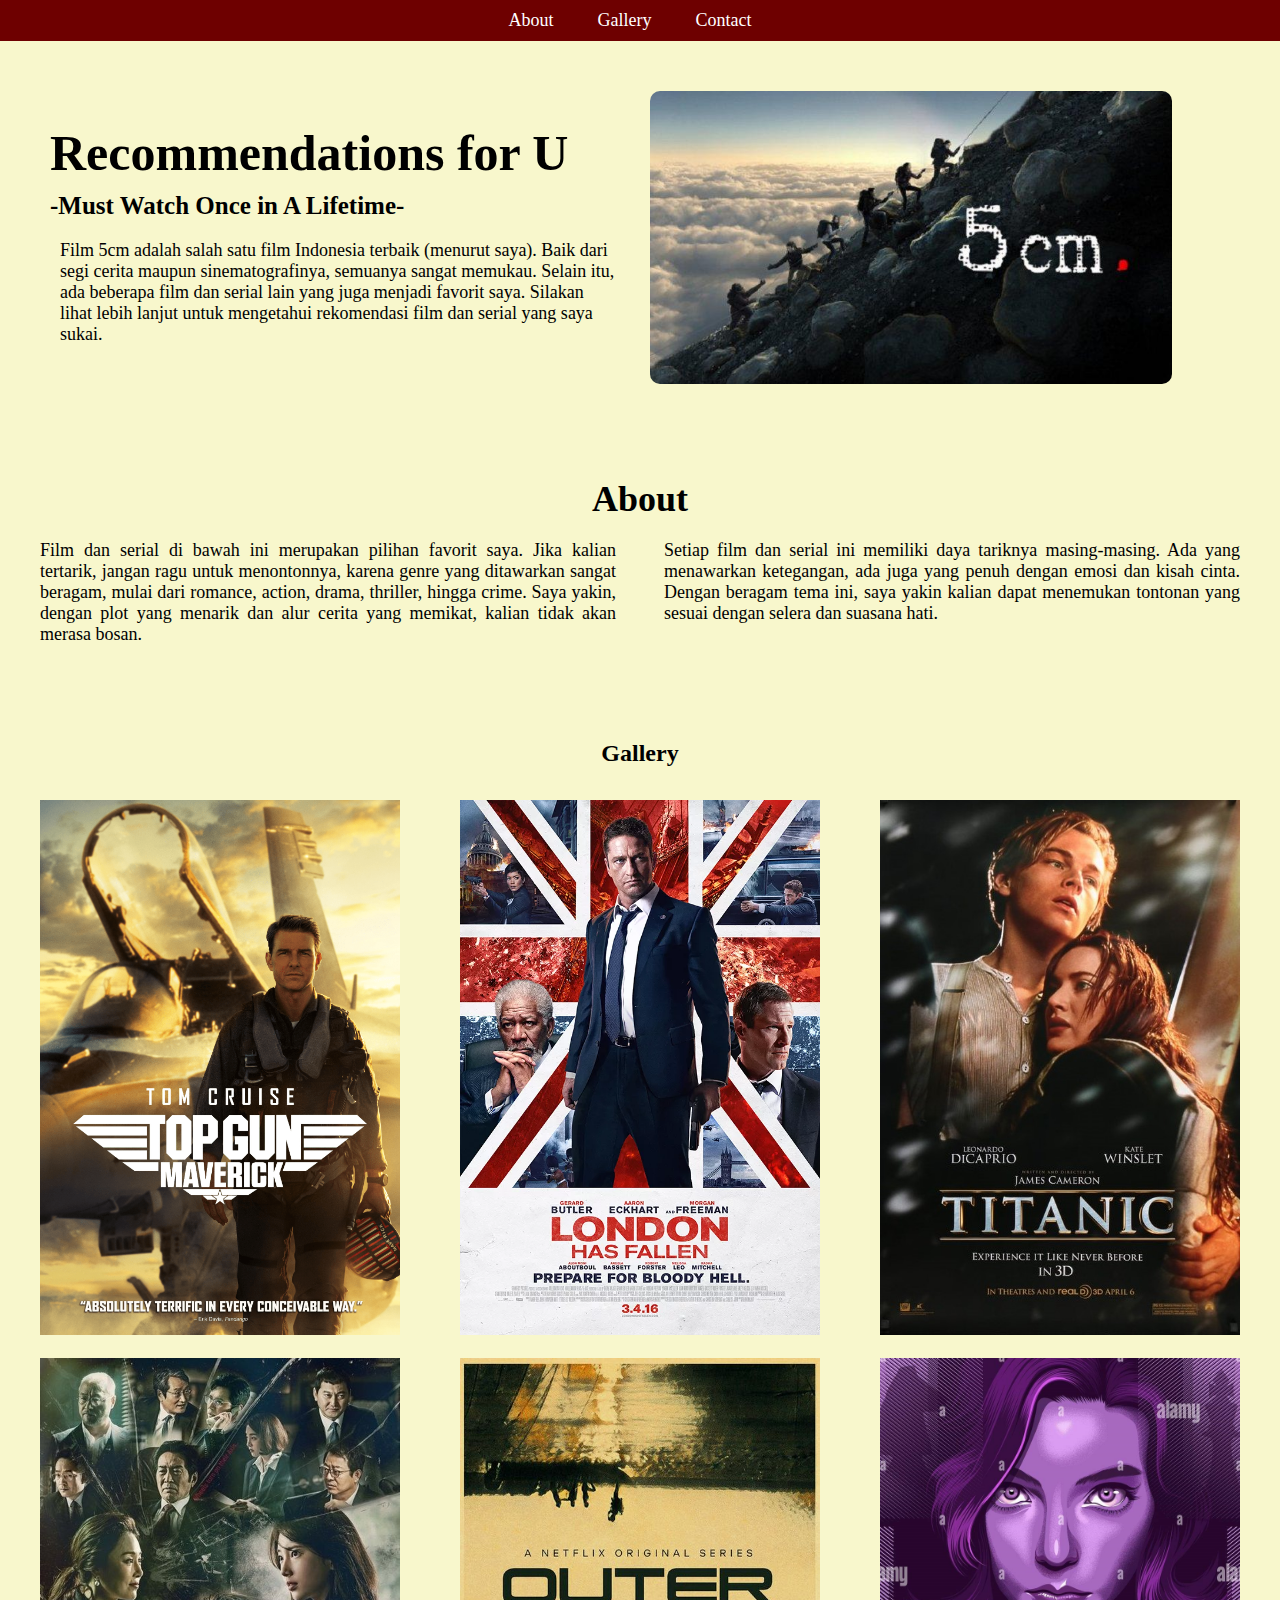
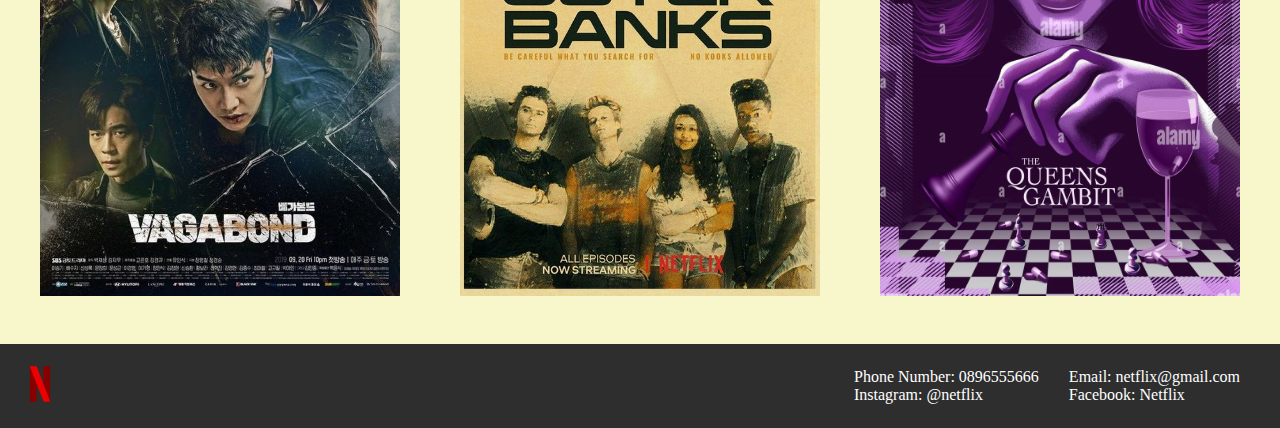
<file: H071231006/Praktikum-2/index.html>
<!DOCTYPE html>
<html lang="en">
<head>
    <meta charset="UTF-8">
    <meta name="viewport" content="width=device-width, initial-scale=1.0">
    <title>Netflix</title>
    <link rel="stylesheet" href="style.css">
</head>
<body>
    <!-- Navbar -->
    <nav>
        <ul>
            <li><a href="#about">About</a></li>
            <li><a href="#gallery">Gallery</a></li>
            <li><a href="#contact">Contact</a></li>
        </ul>
    </nav>

    <!-- Hero Section -->
    <section class="hero">
        <div class="hero-text">
            <h1>Recommendations for U</h1>
            <h2>-Must Watch Once in A Lifetime-</h2>
            <p>Film 5cm adalah salah satu film Indonesia terbaik (menurut saya). Baik dari segi cerita maupun sinematografinya, semuanya sangat memukau. Selain itu, ada beberapa film dan serial lain yang juga menjadi favorit saya. Silakan lihat lebih lanjut untuk mengetahui rekomendasi film dan serial yang saya sukai.</p>
        </div>
        <div class="hero-image">
            <img src="assets/images/5cm.jpg" alt="5cm">
        </div>
    </section>

    <!-- About Section -->
    <section id="about" class="about">
        <h2>About</h2>
        <div class="about-content">
            <div class="about-text">
                <p>Film dan serial di bawah ini merupakan pilihan favorit saya. Jika kalian tertarik, jangan ragu untuk menontonnya, karena genre yang ditawarkan sangat beragam, mulai dari romance, action, drama, thriller, hingga crime. Saya yakin, dengan plot yang menarik dan alur cerita yang memikat, kalian tidak akan merasa bosan.</p>
            </div>
            <div class="about-text">
                <p>Setiap film dan serial ini memiliki daya tariknya masing-masing. Ada yang menawarkan ketegangan, ada juga yang penuh dengan emosi dan kisah cinta. Dengan beragam tema ini, saya yakin kalian dapat menemukan tontonan yang sesuai dengan selera dan suasana hati.</p>
            </div>
        </div>
    </section>
    

    <!-- Gallery Section -->
    <section id="gallery" class="gallery">
        <h2>Gallery</h2>
        <br>
        <div class="gallery-images">
            <img src="assets/images/topgun.jpg" alt="Gallery Image 1">
            <img src="assets/images/london.jpg" alt="Gallery Image 2">
            <img src="assets/images/titanic.jpg" alt="Gallery Image 3">
            <img src="assets/images/vagabond.jpg" alt="Gallery Image 4">
            <img src="assets/images/outer.jpg" alt="Gallery Image 5">
            <img src="assets/images/gambit.jpg" alt="Gallery Image 6">
        </div>
    </section>

    <!-- Footer -->
    <footer>
        <div class="footer-left">
            <img src="assets/images/logo.png" alt="Logo Netflix">
        </div>
        <div class="footer-right">
            <section id="contact">
                <div class="contact-left">
                    <p>Phone Number: 0896555666</p>
                    <p>Instagram: @netflix</p>
                </div>
                <div class="contact-right">
                    <p>Email: netflix@gmail.com</p>
                    <p>Facebook: Netflix</p>
                </div>
            </section>
        </div>
    </footer>
</body>
</html>
</file>
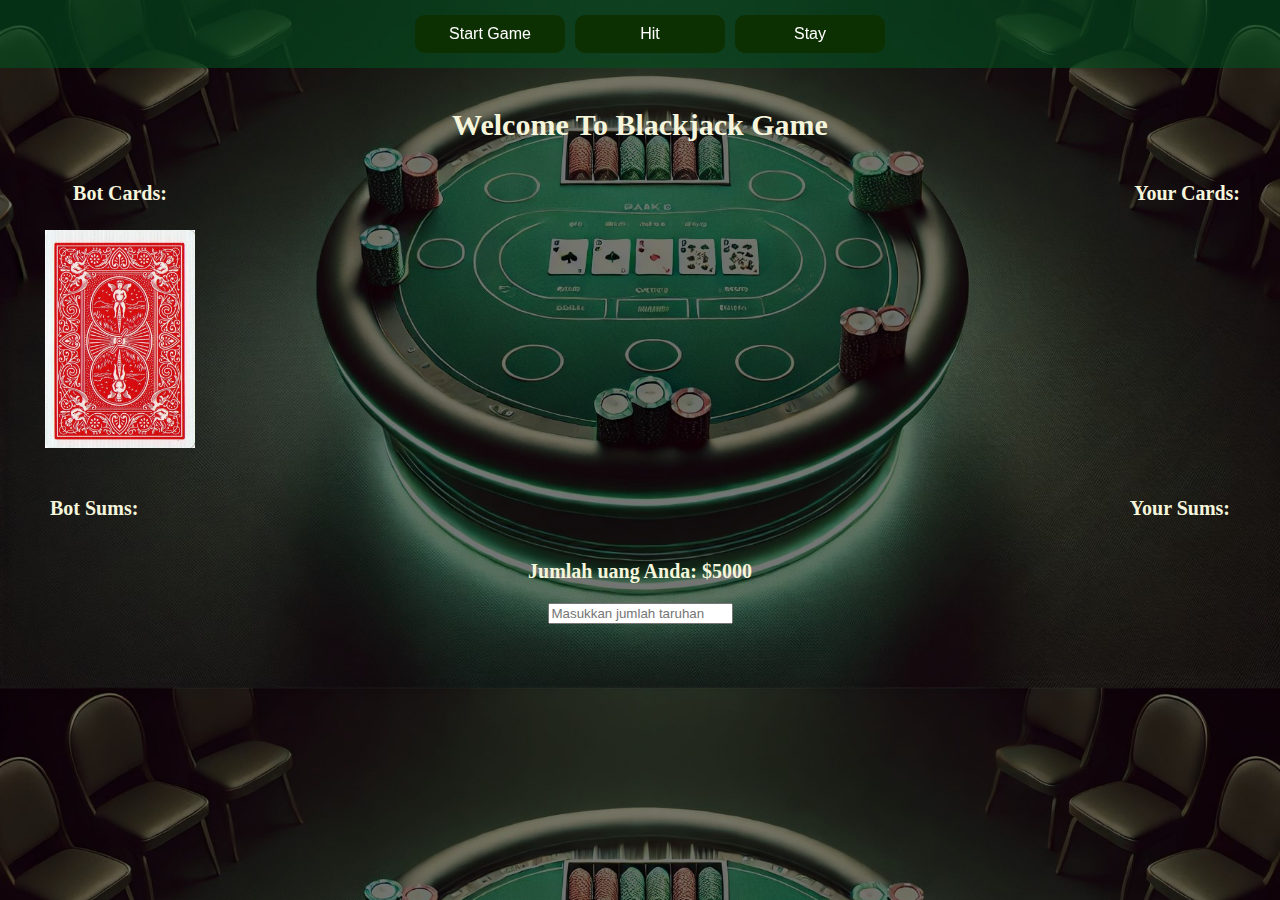
<file: H071231006/Praktikum-5/index.html>
<!DOCTYPE html>
<html lang="en">
  <head>
    <meta charset="UTF-8" />
    <meta name="viewport" content="width=device-width, initial-scale=1.0" />
    <title>BlackJack</title>
    <link rel="stylesheet" href="style.css" />
    <link rel="icon" type="image/x-icon" href="images/icon.webp" />
  </head>
  <body>
    <div class="navbar">
      <button id="btn-start-game">Start Game</button>
      <button id="btn-hit">Hit</button>
      <button id="btn-stay">Stay</button>
    </div>

    <div class="main-content">
      <h1>Welcome To Blackjack Game</h1>


      <div class="container">
        <div>
          <h3>Bot Cards:</h3>
          <div class="bot-cards">
            <img class="hidden-card" src="./images/cards/BACK.png" alt="" />
          </div>
        </div>
        <div>
          <h3>Your Cards:</h3>
          <div class="my-cards"></div>
        </div>
      </div>


      <div class="sums-container">
        <h3>Bot Sums: <span class="bot-sums"></span></h3>
        <h3>Your Sums: <span class="my-sums"></span></h3>
      </div>


      <h3>Jumlah uang Anda: <span id="my-money">$5000</span></h3>
      <input type="number" placeholder="Masukkan jumlah taruhan" required />
      <p id="result"></p>
    </div>

    
    <script src="script.js"></script>
  </body>
</html>
</file>
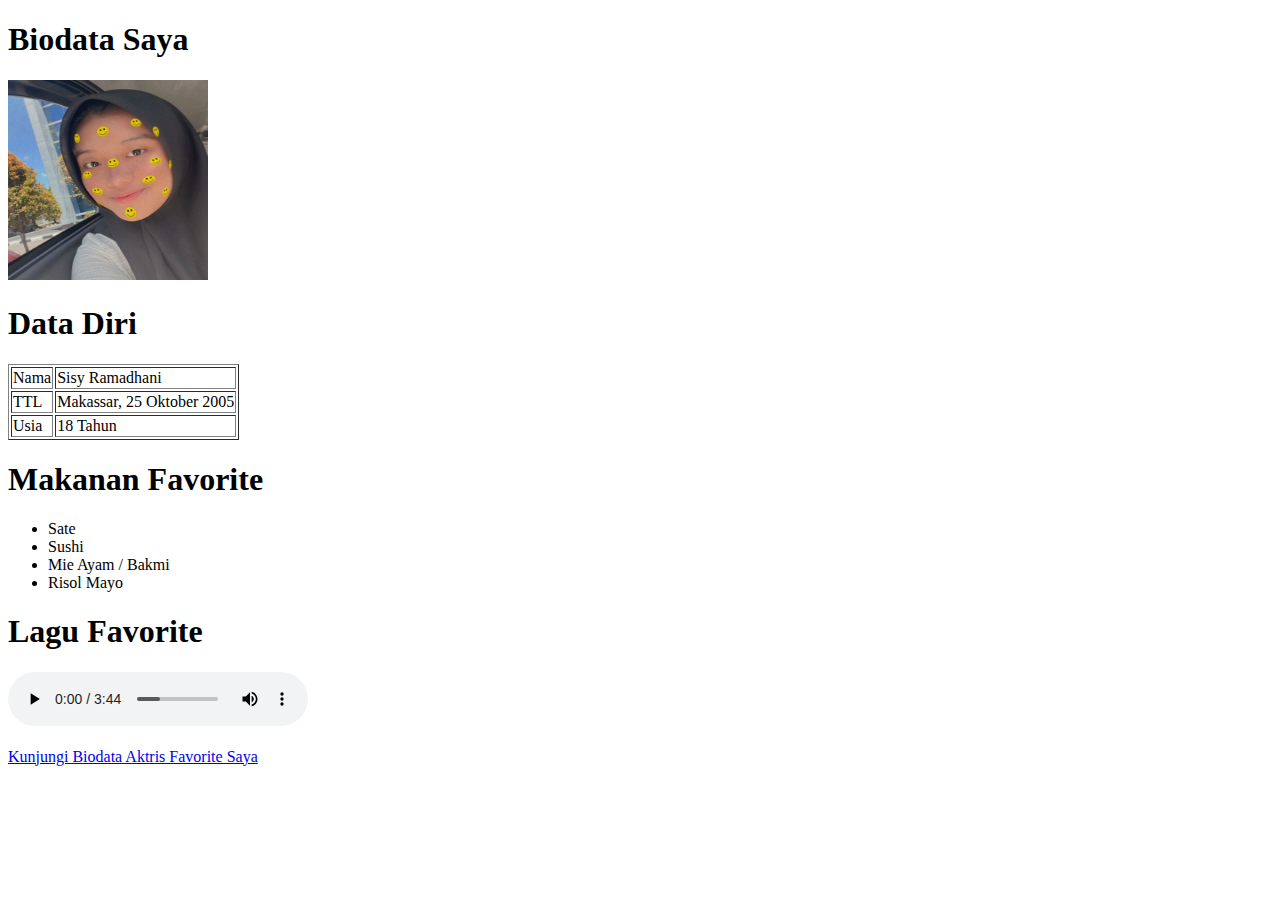
<file: H071231006/Praktikum-1/no1.html>
<!DOCTYPE html>
<html lang="en">
<head>
    <meta charset="UTF-8">
    <meta name="viewport" content="width=device-width, initial-scale=1.0">
    <title>Biodata</title>
</head>
<body>
    <h1>Biodata Saya</h1> 
    <img src="foto1.jpg" alt="" width="200" height="200"> <br>
    <h1>Data Diri</h1>
    <table border="1">
        <tr>
            <td>Nama</td>
            <td>Sisy Ramadhani</td>
        </tr>

        <tr>
            <td>TTL</td>
            <td>Makassar, 25 Oktober 2005</td>
        </tr>

        <tr>
            <td>Usia</td>
            <td>18 Tahun</td>
        </tr>

    </table>
     
    <h1>Makanan Favorite</h1>
    <ul>
        <li>Sate</li>
        <li>Sushi</li>
        <li>Mie Ayam / Bakmi</li>
        <li>Risol Mayo</li>
    </ul>
    <h1>Lagu Favorite</h1>
    <audio controls src="lagu.mp3"></audio>
    <br>
    <br>
    <a href="no2.html">Kunjungi Biodata Aktris Favorite Saya</a>
</body>
</html>
</file>
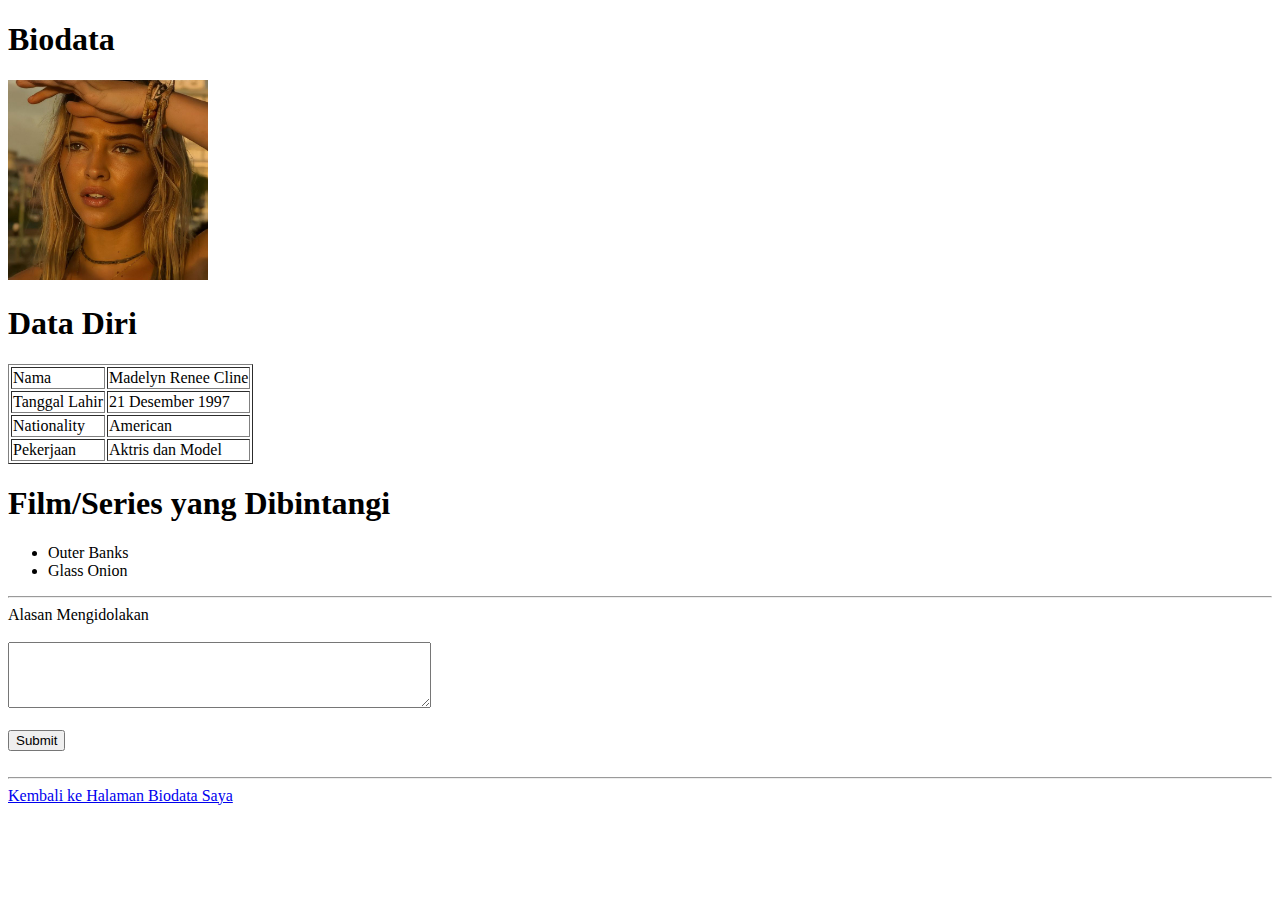
<file: H071231006/Praktikum-1/no2.html>
<!DOCTYPE html>
<html lang="en">
<head>
    <meta charset="UTF-8">
    <meta name="viewport" content="width=device-width, initial-scale=1.0">
    <title>Biodata 2</title>
</head>
<body>
        <h1>Biodata</h1>
        <img src="foto2.jpeg" alt="" width="200" height="200"> <br>
        <h1>Data Diri</h1>
        <table border="1">
            <tr>
                <td>Nama</td>
                <td>Madelyn Renee Cline</td>
            </tr>
    
            <tr>
                <td>Tanggal Lahir</td>
                <td>21 Desember 1997</td>
            </tr>
    
            <tr>
                <td>Nationality</td>
                <td>American</td>
            </tr>

            <tr>
                <td>Pekerjaan</td>
                <td>Aktris dan Model</td>
            </tr>
    
        </table>

        <h1>Film/Series yang Dibintangi</h1>
        <div>

            <ul>
                    <li>Outer Banks</li>
                    <li>Glass Onion</li>
            </ul>
        </div>
    <hr>

    <form action="">
        <label for="alasan">Alasan Mengidolakan</label>
        <br>
        <br>
        <textarea id="alasan" name="alasan" rows="4" cols="50"></textarea>
        <br>
        <br>
        <input type="submit" value="Submit">
    </form>
    <br>
    <hr>
    <a href="no1.html">Kembali ke Halaman Biodata Saya</a>
    
</body>
</html>
</file>
<file: H071231006/Praktikum-5/style.css>
body {
  text-align: center;
  background-image: url(images/table.jpg);
  background-position: center;
  background-size: cover;
  margin: 0;
  padding: 0;
}

h1 {
  font-size: 30px;
  color: beige;
}

h3, p {
  font-size: 20px;
  color: beige;
}

.navbar {
  display: flex;
  justify-content: center;
  align-items: center;
  background-color: #01501f9a;
  padding: 10px;
  width: 100%;
  z-index: 100;
  position: sticky;
  top: 0;
  flex-wrap: wrap;
}

.navbar button {
  width: 150px;
  font-size: 16px;
  margin: 5px;
  color: white;
  background-color: #0d3002;
  border: none;
  padding: 10px;
  cursor: pointer;
  border-radius: 10px;
}

.navbar button:hover {
  background-color: #082502;
}

.main-content {
  margin-top: 40px;
}

.container {
  display: flex;
  justify-content: space-between;
  margin: 20px 40px;
  flex-wrap: wrap; 
}

.bot-cards img, .my-cards img {
  width: 150px;
  margin: 5px;
}

.sums-container {
  display: flex;
  justify-content: space-between;
  margin: 20px 50px;
}

#my-money {
  margin-top: 10px;
}
</file>
<file: H071231006/Praktikum-2/style.css>
/* Reset styles */
* {
    margin: 0;
    padding: 0;
    box-sizing: border-box;
}

/* Navbar styling */
nav {
    position: sticky;
    top: 0;
    background-color: #6e0000;
    padding: 10px;
    text-align: center;
    z-index: 1000;
}

nav ul {
    list-style: none;
}

nav ul li {
    display: inline-block;
    margin-right: 20px;
}

nav ul li a {
    text-decoration: none;
    color: white;
    font-size: 18px;
    padding: 5px 10px;
    transition: color 0.s ease, border-bottom 1.5s ease;
}

nav ul li a:hover{
    color: #f8f79f;
    border-bottom: 2px solid #f8f79f;
}


/* Hero Section */
.hero {
    display: flex;
    justify-content: space-between;
    align-items: center;
    padding: 50px;
    background-color: #f8f7cc;
}

.hero-text {
    flex: 1;
    padding-right: 20px;
}

.hero h1 {
    font-size: 50px;
    color:#000000;
}

.hero h2 {
    font-size: 25px;
    margin: 10px 0;
    color: #000000;
}

.hero p {
    font-size: 18px;
    color:#000000;
    padding: 10px;
}

.hero-image {
    flex: 1;
}

.hero-image img {
    max-width: 90%;
    height: auto;
    transition: transform 0.3s ease-in-out;
    /* position: relative; */
    border-radius: 10px;
}

.hero-image img:hover {
    transform: scale(1.1);
}

/* About Section */
.about {
    padding: 40px;
    background-color: #f8f7cc;
}

.about h2 {
    font-size: 36px;
    margin-bottom: 20px;
    text-align: center;
}

.about-content {
    display: flex;
    justify-content: space-between;
}

.about-text {
    width: 48%; /*membuat kolom kiri dan kanan */
    font-size: 18px;
    color: #000000;
    text-align: justify; /* agar teks rata kiri dan kanan */
    margin-bottom: 15px;
}

/* Gallery Section */
.gallery {
    padding: 40px;
    background-color: #f8f7cc;
    text-align: center;
}

.gallery h2 {
    font-size: 24px;
    margin-bottom: 15px;
}

.gallery-images {
    display: flex;
    justify-content: space-between;
    flex-wrap: wrap;
    gap: 15px; 
}

.gallery-images img {
    width: 30%;
    margin-bottom: 8px;
    transition: transform 0.3s ease-in-out;
    position: relative;
}
.gallery-images img:hover {
    transform: scale(1.1);
}

/* Responsive behavior */
@media (max-width: 768px) {
    .gallery-images img {
        width: 45%; /* untuk layar kecil, 2 gambar per baris */
    }
}

@media (max-width: 480px) {
    .gallery-images img {
        width: 100%; /* pada layar sangat kecil, gambar ditampilkan satu per baris */
    }
}


/* Footer */
footer {
    display: flex;
    justify-content: space-between;
    align-items: center;
    padding: 20px;
    background-color: rgb(46, 46, 46);
    color: white;
}

.footer-left img {
    width: 40px;
}

.footer-right {
    display: flex;
    justify-content: flex-end;
}

#contact {
    display: flex; 
}

.contact-left, .contact-right {
    margin-right: 20px;
}

.contact-left {
    margin-right:30px;
}

@media (max-width: 768px) {
    .hero {
        flex-direction: column;
        text-align: center;
    }

    .gallery-images img {
        max-width: 100%;
    }

    footer {
        flex-direction: column;
        text-align: center;
    }
}
</file>
